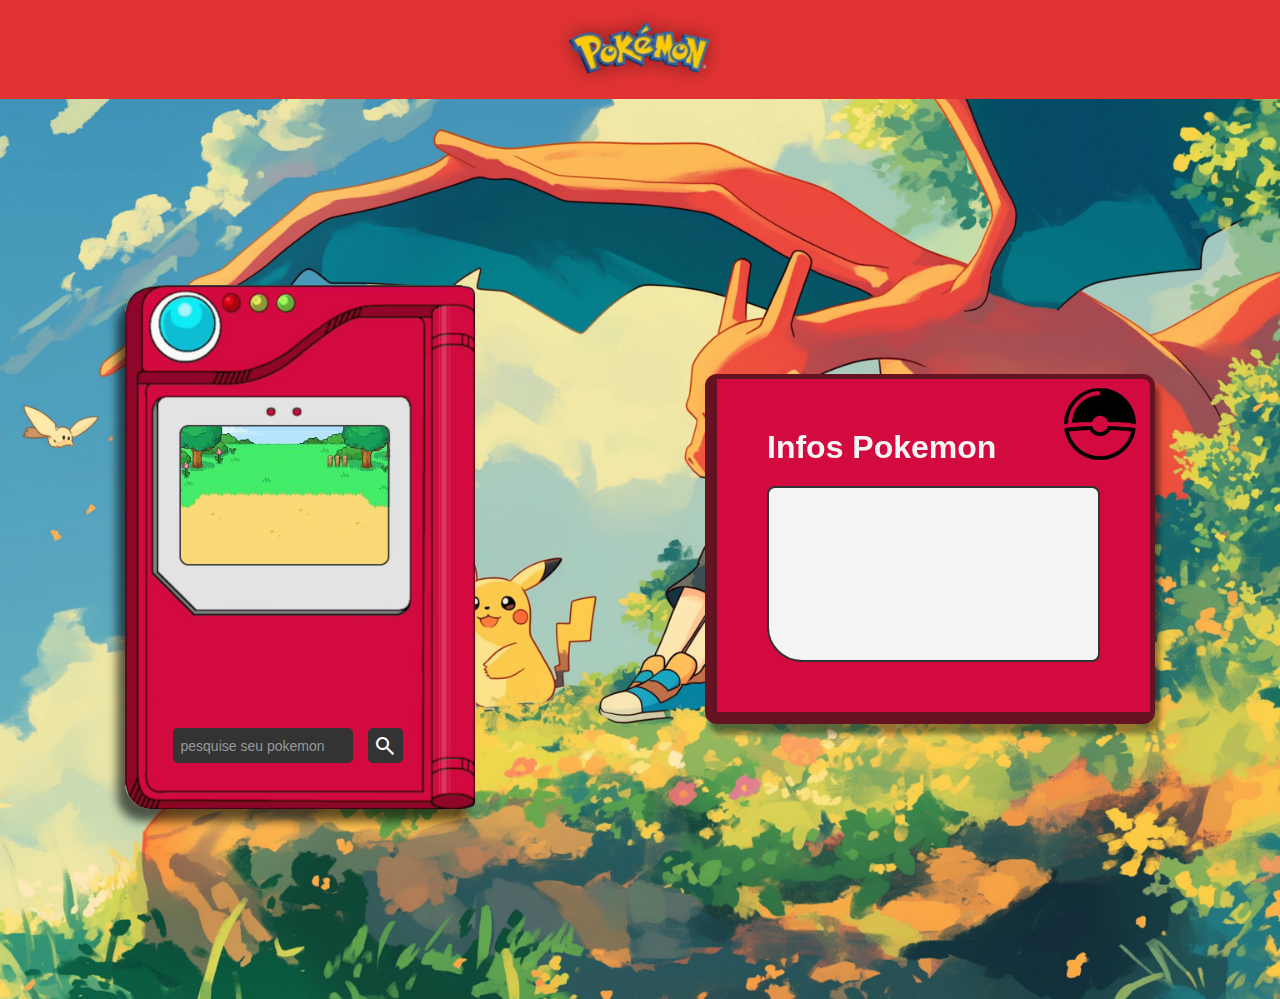
<file: index.html>
<!DOCTYPE html>
<html lang="pt-br">

<head>
    <meta charset="UTF-8">
    <meta name="viewport" content="width=device-width, initial-scale=1.0">
    <link rel="stylesheet" href="css/style.css">
    <link rel="shortcut icon" href="img/pokebola.png" type="image/x-icon">
    <link rel="stylesheet"
        href="https://fonts.googleapis.com/css2?family=Material+Symbols+Outlined:opsz,wght,FILL,GRAD@20..48,100..700,0..1,-50..200&icon_names=search" />
    <title>Pokedex</title>

    <link rel="manifest" href="manifest.json">
    <meta name="theme-color" content="#e23333">
    <link rel="apple-touch-icon" href="img/icon-192.png">
    <meta name="mobile-web-app-capable" content="yes">

</head>

<body>
    <header>
        <img src="img/logo.png" alt="">
    </header>

    <main class="container">
        <div class="cont-pokemon-nao-achado">
            <div class="pokemon-nao-achado">
                <a class="btn-close-erro">X</a>

                <img src="./img/pikachu.gif" alt="pikachu">

                <p>O pokemón que você digitou não foi encontrado !</p>
                <p>Tente outro.</p>
            </div>
        </div>


        <section class="banner">
            <img src="img/pokebola.png" alt="" class="pokebola">

            <div class="cont-pokedex">
                <div id="img"></div>
                <img src="img/pokedex.png" alt="" class="pokedex">

                <div class="cont-pesquisa">
                    <input type="text" placeholder="pesquise seu pokemon" class="input" id="pokemon-nome">

                    <button class="btn" onclick="buscar()">
                        <span class="material-symbols-outlined">
                            search
                        </span>

                    </button>
                </div>
            </div>

            <div class="infos-pokemon">
                <img src="img/pokebolapreta.png" alt="pokebola">
                <h1>Infos Pokemon</h1>

                <div class="dados-pokemon"></div>
            </div>
        </section>
    </main>

    <script src="js/js.js"></script>

    <script>
        if ("serviceWorker" in navigator) {
            navigator.serviceWorker.register("service-worker.js")
                .then(() => console.log("Service Worker registrado com sucesso!"))
                .catch((error) => console.log("Falha ao registrar o Service Worker:", error));
        }
    </script>

</body>

</html>
</file>
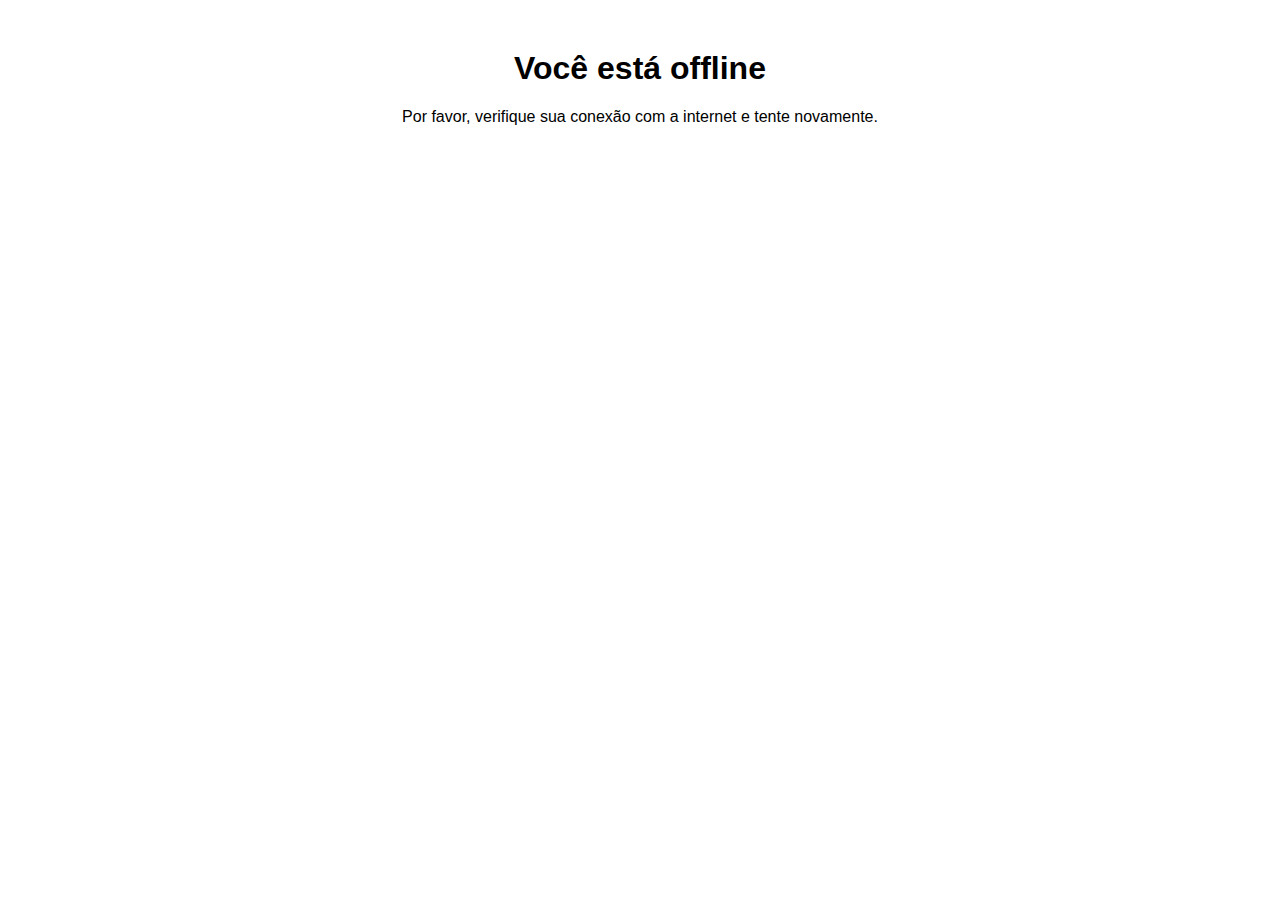
<file: offline.html>
<!DOCTYPE html>
<html lang="pt-br">

<head>
    <meta charset="UTF-8" />
    <title>Offline</title>
    <style>
        body {
            font-family: Arial, sans-serif;
            text-align: center;
            margin-top: 50px;
        }
    </style>
</head>

<body>
    <h1>Você está offline</h1>
    <p>Por favor, verifique sua conexão com a internet e tente novamente.</p>
</body>

</html>
</file>
<file: css/style.css>
.material-symbols-outlined {
  font-variation-settings:
  'FILL' 0,
  'wght' 400,
  'GRAD' 0,
  'opsz' 24
}

@import url('https://fonts.googleapis.com/css2?family=Poppins:ital,wght@0,100;0,200;0,300;0,400;0,500;0,600;0,700;0,800;0,900;1,100;1,200;1,300;1,400;1,500;1,600;1,700;1,800;1,900&display=swap');

* {
    padding: 0;
    margin: 0;
    box-sizing: border-box;
    font-family: "Poppins", sans-serif;
}

body::-webkit-scrollbar {
    width: 10px;
    border-radius: 6px;
}

body::-webkit-scrollbar-track {
    background: #f4f4f4;
}

body::-webkit-scrollbar-thumb {
    background: rgb(165, 35, 35);
    border-radius: 6px;
    transition: all 0.3s ease-in-out;
}

body::-webkit-scrollbar-thumb:hover {
    background: rgb(189, 39, 39);
}

header {
    width: 100%;
    padding: 12px;
    display: flex;
    justify-content: center;
    align-items: center;
    background: rgb(226, 51, 51);
}

header img {
    width: 150px;
    filter: drop-shadow(0 0 10px rgba(0, 0, 0, 0.4));
}

.container {
    width: 100%;
    display: flex;
    flex-direction: column;
    justify-content: center;
    align-items: center;
    overflow: hidden;
    position: relative;
}

.banner {
    display: flex;
    width: 100%;
    height: 100vh;
    background: url(../img/wallpaper.jpg);
    background-position: center;
    background-repeat: no-repeat;
    background-size: cover;
    object-fit: cover;
    position: relative;
    align-items: center;
    justify-content: space-around;
    padding: 35px;
    gap: 50px;
}

.cont-pokedex {
    width: 350px;
    position: relative;
}

.pokedex {
    width: 100%;
    object-fit: cover;
    box-shadow: -8px 12px 10px rgba(0, 0, 0, 0.6);    
    border-radius: 29px 9px 7px 26px;
}

.cont-pesquisa {
    position: absolute;
    bottom: 45px;
    left: 50%;
    transform: translateX(-50%);
    display: flex;
    width: 100%;
    align-items: center;
    justify-content: center;
    padding: 5px;
    gap: 15px;
    padding-right: 30px;
}

.btn {
    display: flex;
    align-items: center;
    justify-content: center;
    height: 35px;
    width: 35px;
    background: #333;
    outline: none;
    border: none;
    color: #fff;
    border-radius: 5px;
    cursor: pointer;
    transition: background 0.3s ease-in-out;
}

.btn:hover {
    background: #444;
}

.input {
    width: 180px;
    outline: none;
    border: none;
    height: 35px;
    padding: 8px;
    border-radius: 5px;
    background: #333;
    color: #999;
    font-size: 14px;
}

.input::placeholder {
    color: #999;
}

#img {
    position: absolute;
    height: 100px;
    width: 100px;
    display: flex;
    top: 160px;
    left: 45%;
    transform: translateX(-45%);
}

.infos-pokemon {
    width: 450px;
    height: 350px;
    background: rgba(211,10,64,255);
    backdrop-filter: blur(5px);
    display: flex;
    flex-direction: column;
    gap: 20px;
    padding: 25px 40px;
    border-radius: 12px;
    box-shadow: 5px 10px 5px rgba(0, 0, 0, 0.4);
    padding: 50px;
    border-left: 12px solid rgba(101,18,34,255);
    border-bottom: 12px solid rgba(101,18,34,255);
    border-top: 5px solid rgba(101,18,34,255);
    border-right: 5px solid rgba(101,18,34,255);
    position: relative;
}

.infos-pokemon img {
    position: absolute;
    width: 80px;
    right: 10px;
    top: 5px;
    animation: rodarPkb 2s linear infinite;
}

@keyframes rodarPkb {
    0% {
        transform: rotate(0deg);
    }

    100% {
        transform: rotate(360deg);
    }
}

.infos-pokemon h1 {
    color: #f4f4f4;
}

.infos-pokemon p {
    color: #333;
}

.dados-pokemon {
    display: flex;
    flex-direction: column;
    gap: 12px;
    width: 100%;
    height: 100%;
    background: #f4f4f4;
    border-radius: 8px 8px 8px 35px;
    padding: 12px;
    border: 2px solid #333;
}

.dados-pokemon p {
    font-weight: 500;
    font-size: 16px;
}

.pokebola {
    display: none;
    width: 50px;
    position: absolute;
    right: -50px;
    z-index: 1;
    animation: andar 2s linear, rodar .5s linear infinite;
    border-radius: 50%;
}

.active {
    display: flex;
}

.cont-pokemon-nao-achado {
    width: 100%;
    height: 100%;
    background: rgba(0, 0, 0, 0.2);
    backdrop-filter: blur(5px);
    transition: transform 0.4s ease-in-out;
    transform: translateX(100vw);
    position: absolute;
    display: flex;
    flex-direction: column;
    align-items: center;
    justify-content: center;
    z-index: 1000;
}

.pokemon-nao-achado {
    display: flex;
    flex-direction: column;
    justify-content: center;
    align-items: center;
    position: absolute;
    width: 500px;
    height: 300px;
    background: #f4f4f4;
    padding: 20px;
    border-radius: 12px;
    box-shadow: 0 0 5px rgba(0, 0, 0, 0.4);
    border: 3px solid #333;
    gap: 30px;
}

.cont-pokemon-nao-achado.ativo {
    transform: translateX(0);
}

.pokemon-nao-achado img {
    width: 180px;
}

.pokemon-nao-achado p {
    font-size: 18px;
}

.btn-close-erro {
    width: 40px;
    height: 40px;
    border-radius: 50%;
    background: url(../img/pokebola.png);
    background-position: center;
    background-repeat: no-repeat;
    background-size: cover;
    color: #1e1e1e;
    filter: drop-shadow(0 0 10px #666);
    position: absolute;
    top: 5px;
    right: 5px;
    display: flex;
    align-items: center;
    justify-content: center;
    cursor: pointer;
    box-shadow: 0 0 10px rgba(0, 0, 0, 0.4);
    font-size: 32px;
    font-weight: 600;
    transition: all .3s ease-in-out;
}

.btn-close-erro:hover {
    transform: rotate(360deg);
}

@keyframes andar {
    0% {
        right: -50px;
        top: 20%;
    }

    25% {
        top: 50%;
    }

    50% {
        top: 20%;
    }

    75% {
        top: 50%;
    }

    100% {
        right: 73%;
        top: 40%;
    }
}

@keyframes rodar {
    0% {
        transform: rotate(0deg);
    }

    100% {
        transform: rotate(-360deg);
    }
}

@keyframes brilho {
    0%, 90%{
        box-shadow: 0 0 35px rgba(255, 0, 0, 0.192);
    }

    100% {
        box-shadow: 50px 50px 35px rgb(255, 0, 0);
    }
}

@media (max-width:768px) {
    .infos-pokemon {
        width: 100%;
        padding: 25px;
    }

    .dados-pokemon {
        padding: 10px;
    }

    .pokemon-nao-achado {
        width: 90%;
    }
}

@media (max-width:685px) {
    .banner {
        flex-direction: column;
        height: 100%;
    }
}
</file>
